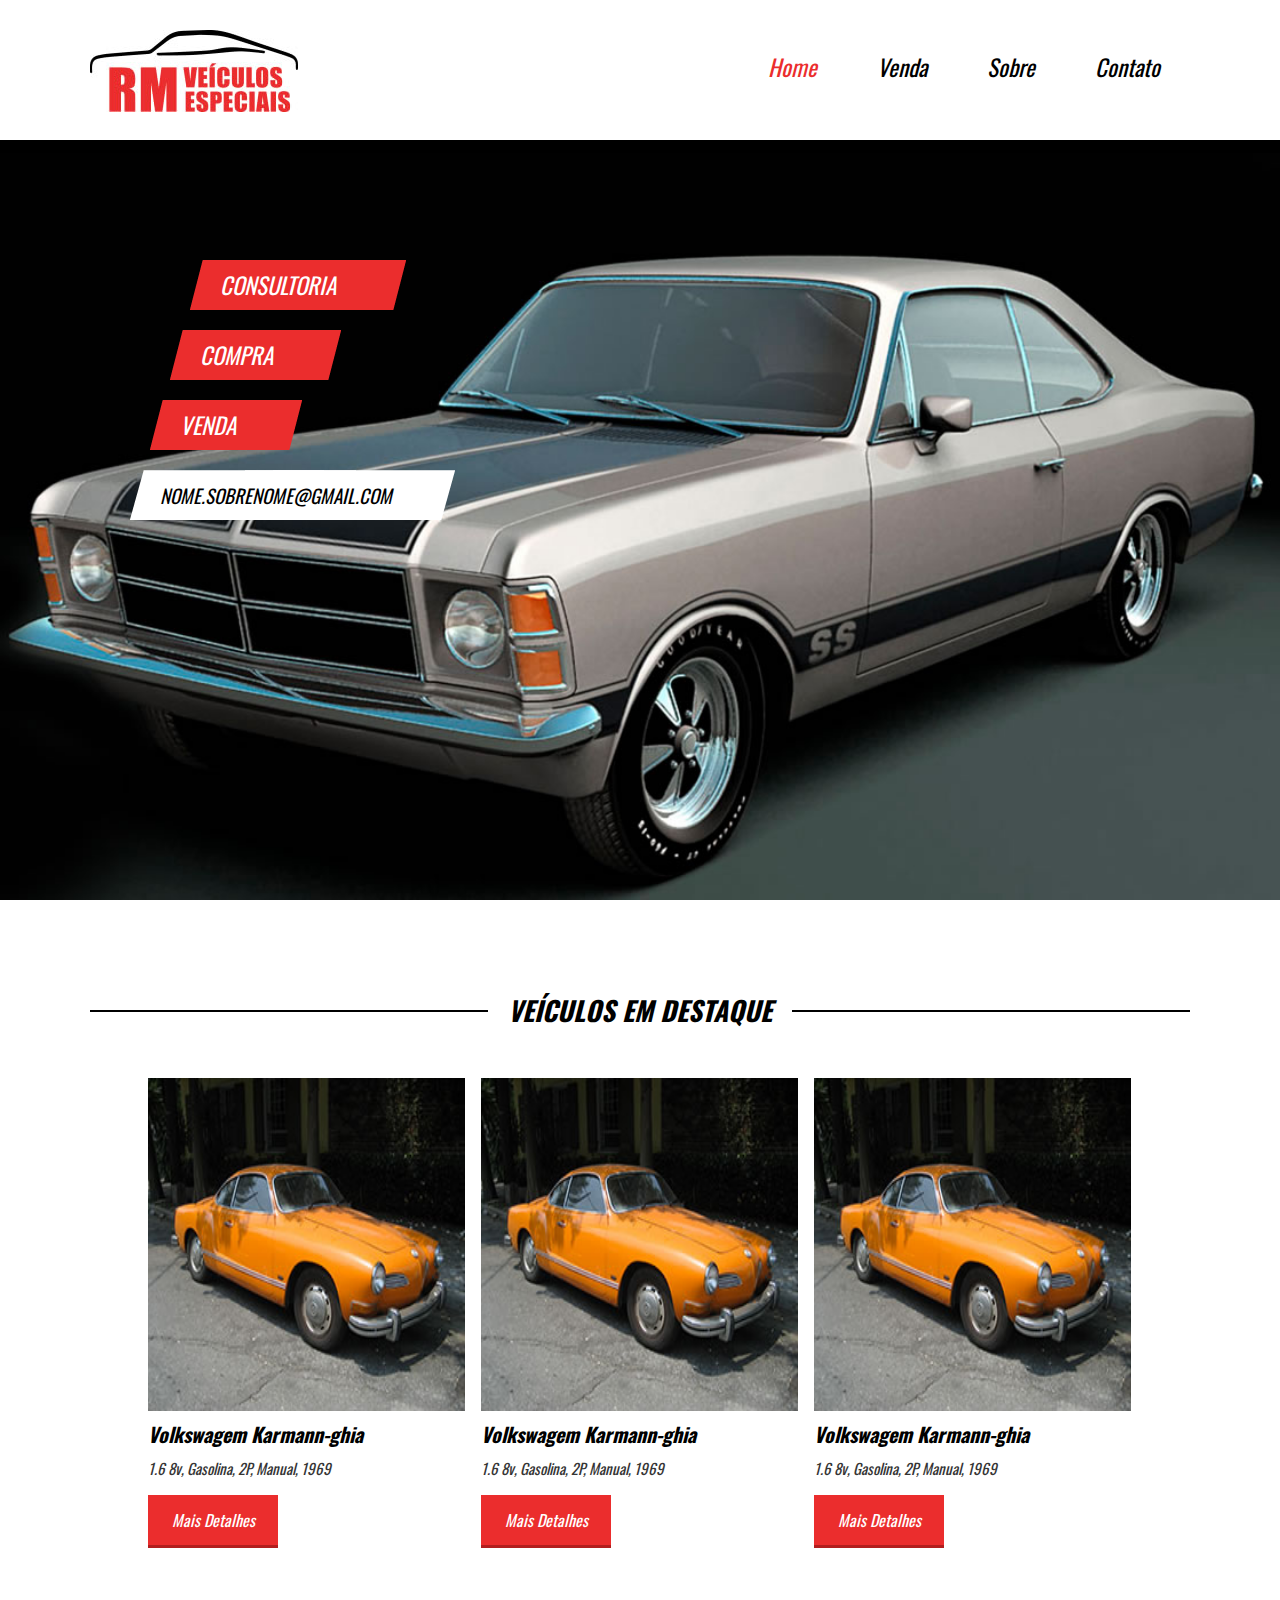
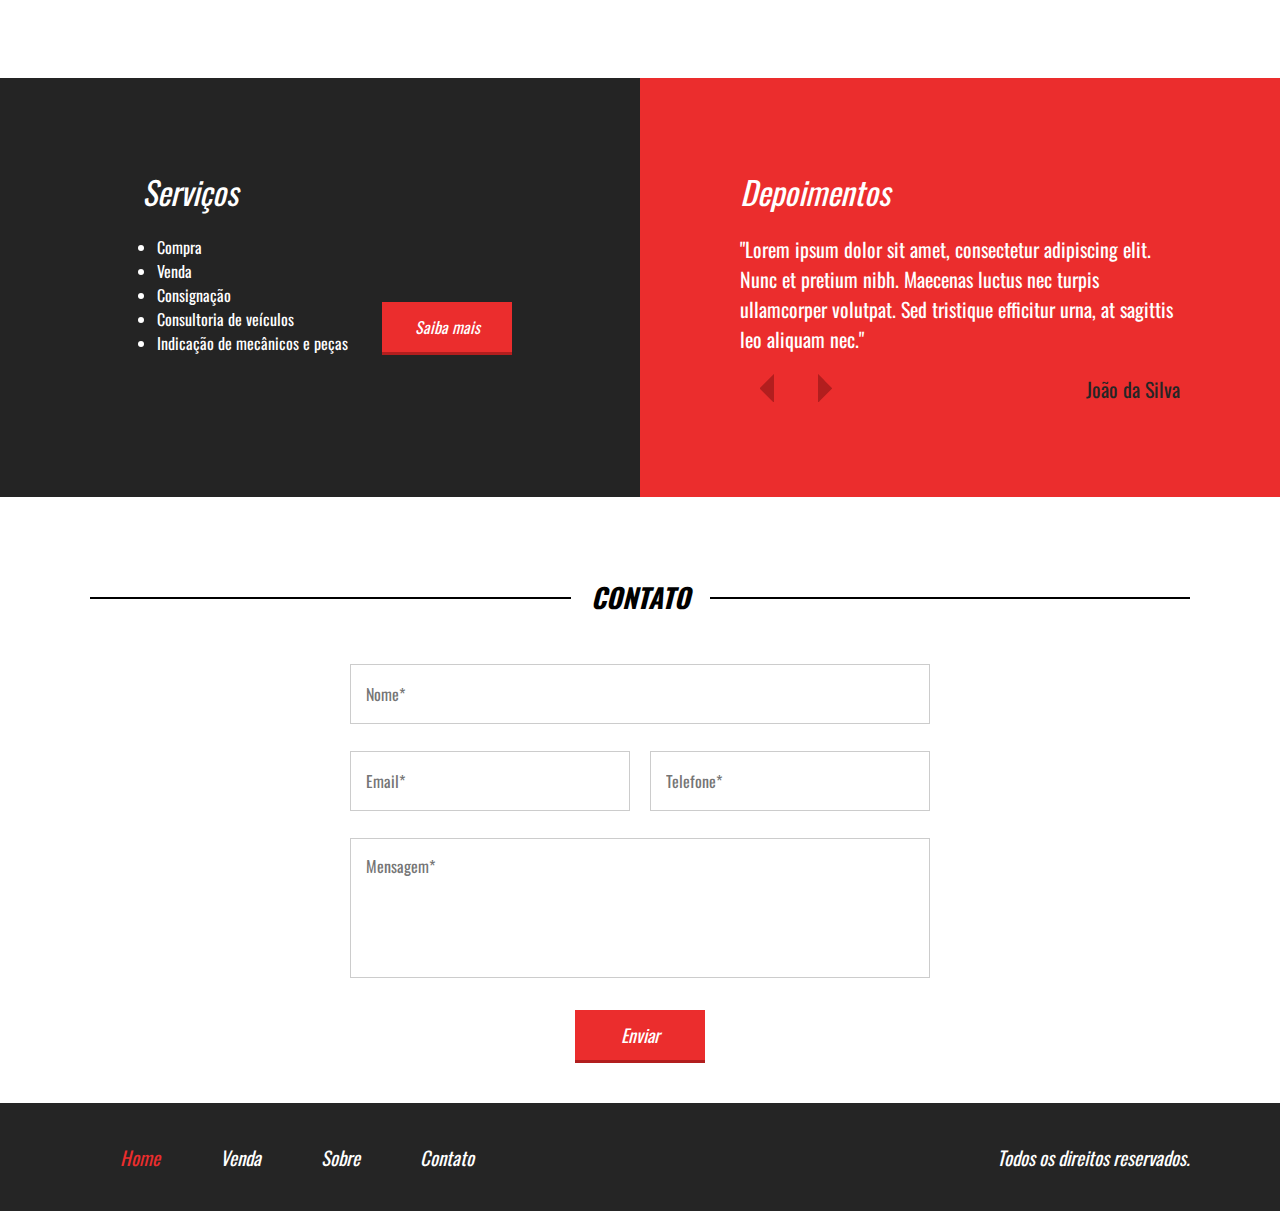
<file: index.html>
<!DOCTYPE html>
<html>
<head>
	<title>Projeto 05</title>
	<link href="https://fonts.googleapis.com/css2?family=Oswald&display=swap" rel="stylesheet">
	<link rel="shortcut icon" type="image-x/png" href="icone.ico">
	<link rel="stylesheet" type="text/css" href="css/style.css">
	<meta name="viewport" content="width=device-width,initial-scale=1.0,maximum-scale=1.0">
	<meta charset="utf-8">
</head>

<body>

<header>
	<div class="container">
		<div class="logo">
			<a href=""><img src="imagens/logo.jpg"></a>
		</div><!--logo-->
		<nav class="desktop">
			<ul>
				<li><a href="" style="color: #eb2d2d;">Home</a></li>
				<li><a href="venda.html">Venda</a></li>
				<li><a href="sobre.html">Sobre</a></li>
				<li><a href="">Contato</a></li>
			</ul>
		</nav><!--desktop-->
		<nav class="mobile">
			<ul>
				<li><a href="" style="color: #eb2d2d;">Home</a></li>
				<li><a href="venda.html">Venda</a></li>
				<li><a href="sobre.html">Sobre</a></li>
				<li><a href="">Contato</a></li>
			</ul>
		</nav><!--mobile-->
		<div class="clear"></div><!--clear-->
	</div><!--container-->
</header>


<section class="banner">
	<div class="container">
		<div class="text-banner">
			<div class="text-banner-single">Consultoria</div><!--text-banner-single-->
			<div class="text-banner-single">Compra</div><!--text-banner-single-->
			<div class="text-banner-single">Venda</div><!--text-banner-single-->
			<div class="text-banner-single">nome.sobrenome@gmail.com</div><!--text-banner-single-->
		</div><!--text-banner-->
	</div><!--container-->
</section><!--banner-->


<section class="veiculos-destaque">
	<div class="line-titulo">
		<div class="ln1"></div><!--ln1-->
		<h2>Veículos em destaque</h2>
	</div><!--line-titulo-->
	<div class="container">
		<div class="vitrine-destaque">
			<div style="background-image: url(imagens/carro1.jpg);" class="carro-img"></div><!--carro-img-->
			<div class="info-carro">
				<h2>Volkswagem Karmann-ghia</h2>
				<p>1.6 8v, Gasolina, 2P, Manual, 1969</p>
				<a class="btn1" href="">Mais Detalhes</a>
			</div><!--info-carro-->
		</div><!--vitrine-destaque-->
		<div class="vitrine-destaque">
			<div style="background-image: url(imagens/carro1.jpg);" class="carro-img"></div><!--carro-img-->
			<div class="info-carro">
				<h2>Volkswagem Karmann-ghia</h2>
				<p>1.6 8v, Gasolina, 2P, Manual, 1969</p>
				<a class="btn1" href="">Mais Detalhes</a>
			</div><!--info-carro-->
		</div><!--vitrine-destaque-->
		<div class="vitrine-destaque">
			<div style="background-image: url(imagens/carro1.jpg);" class="carro-img"></div><!--carro-img-->
			<div class="info-carro">
				<h2>Volkswagem Karmann-ghia</h2>
				<p>1.6 8v, Gasolina, 2P, Manual, 1969</p>
				<a class="btn1" href="">Mais Detalhes</a>
			</div><!--info-carro-->
		</div><!--vitrine-destaque-->
		<div class="clear"></div><!--clear-->
	</div><!--container-->
</section><!--veiculos-destaque-->


<section class="servicos-descricao">
	<div class="half1">
		<div class="half1-wraper">
			<h2>Serviços</h2>
			<ul>
				<li>Compra</li>
				<li>Venda</li>
				<li>Consignação</li>
				<li>Consultoria de veículos</li>
				<li>Indicação de mecânicos e peças</li>
			</ul>
			<a class="btn1" href="">Saiba mais</a>
		</div><!--half1-wraper-->
	</div><!--half1-->
	<div class="half2">
		<h2>Depoimentos</h2>
		<div class="depoimento-single">
			<p>"Lorem ipsum dolor sit amet, consectetur adipiscing elit. Nunc et pretium nibh. Maecenas luctus nec turpis ullamcorper volutpat. Sed tristique efficitur urna, at sagittis leo aliquam nec."</p>
			<div class="navigation">
				<div class="arrows">
					<img src="imagens/arrow-left.png">
					<img src="imagens/arrow-right.png">
				</div><!--arrows-->
				<div class="nome-depoimento">João da Silva</div>
			</div><!--navigation-->
		</div><!--depoimento-single-->
	</div><!--half2-->
</section><!--servicos-descricao-->


<section class="contato">
	<div class="line-titulo">
		<div class="ln1"></div><!--ln1-->
		<h2>Contato</h2>
	</div><!--line-titulo-->
	<form>
		<div class="input-wraper w100">
			<input placeholder="Nome*" type="text" name="nome" required>
		</div><!--input-wraper w100-->
		<div class="input-wraper w50">
			<input placeholder="Email*" type="text" name="email" required>
		</div><!--input-wraper w50-->
		<div class="input-wraper w50">
			<input placeholder="Telefone*" type="text" name="nome" required>
		</div><!--input-wraper w50-->
		<div class="input-wraper w100">
			<textarea placeholder="Mensagem*" required></textarea>
		</div><!--input-wraper w100-->
		<div class="input-wraper w100">
			<input class="btn1" type="submit" value="Enviar" name="enviar">
		</div><!--input-wraper w100-->
		<div class="clear"></div><!--clear-->
	</form>
</section><!--contato-->


<footer>
	<div class="container">
		<nav>
			<ul>
				<li><a href="" style="color: #eb2d2d;">Home</a></li>
				<li><a href="venda.html">Venda</a></li>
				<li><a href="sobre.html">Sobre</a></li>
				<li><a href="">Contato</a></li>
			</ul>
		</nav>
		<p>Todos os direitos reservados.</p>
		<div class="clear"></div><!--clear-->
	</div><!--container-->
</footer>

</body>
</html>
</file>
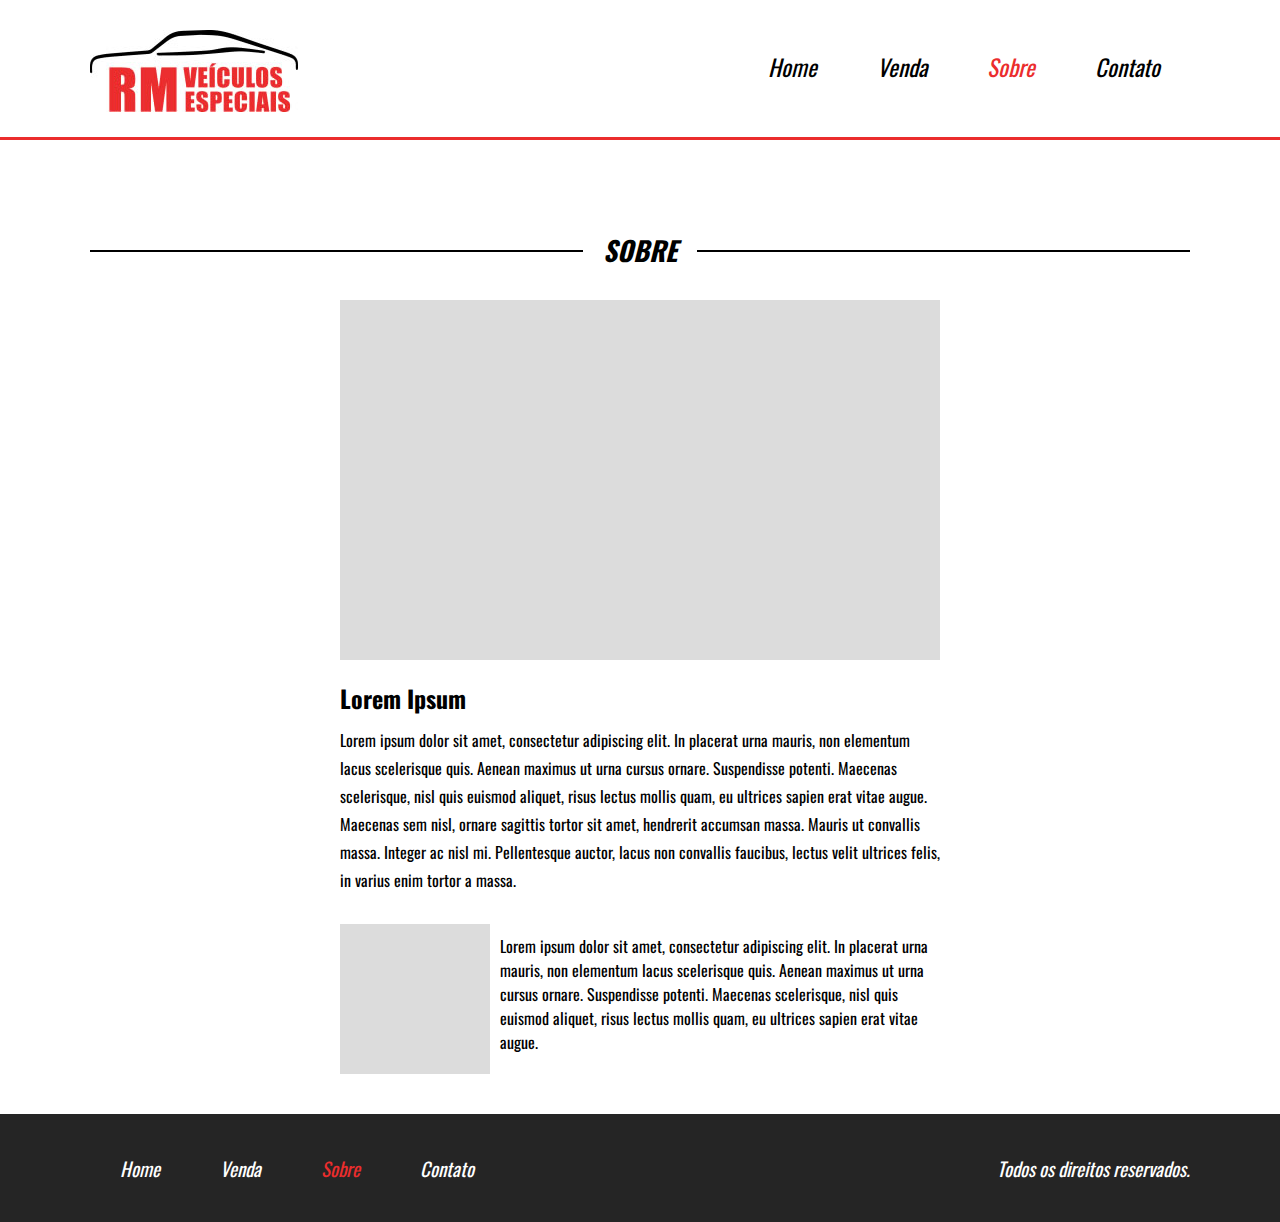
<file: sobre.html>
<!DOCTYPE html>
<html>
<head>
	<title>Projeto 05</title>
	<link href="https://fonts.googleapis.com/css2?family=Oswald&display=swap" rel="stylesheet">
	<link rel="shortcut icon" type="image-x/png" href="icone.ico">
	<link rel="stylesheet" type="text/css" href="css/style.css">
	<meta name="viewport" content="width=device-width,initial-scale=1.0,maximum-scale=1.0">
	<meta charset="utf-8">
</head>

<body>

<header style="border-bottom: 3px solid #eb2d2d;">
	<div class="container">
		<div class="logo">
			<a href="index.html"><img src="imagens/logo.jpg"></a>
		</div><!--logo-->
		<nav class="desktop">
			<ul>
				<li><a href="index.html">Home</a></li>
				<li><a href="venda.html">Venda</a></li>
				<li><a href="" style="color: #eb2d2d;">Sobre</a></li>
				<li><a href="">Contato</a></li>
			</ul>
		</nav><!--desktop-->
		<nav class="mobile">
			<ul>
				<li><a href="index.html">Home</a></li>
				<li><a href="venda.html">Venda</a></li>
				<li><a href="" style="color: #eb2d2d;">Sobre</a></li>
				<li><a href="">Contato</a></li>
			</ul>
		</nav><!--mobile-->
		<div class="clear"></div><!--clear-->
	</div><!--container-->
</header>


<section class="sobre">
	<div class="line-titulo">
		<div class="ln1"></div>
		<h2>Sobre</h2>
	</div><!--line-titulo-->
	<div class="container">
		<div class="img-destaque-sobre"></div><!--img-destaque-sobre-->
		<div class="descricao-autor">
			<h2>Lorem Ipsum</h2>
			<p>Lorem ipsum dolor sit amet, consectetur adipiscing elit. In placerat urna mauris, non elementum lacus scelerisque quis. Aenean maximus ut urna cursus ornare. Suspendisse potenti. Maecenas scelerisque, nisl quis euismod aliquet, risus lectus mollis quam, eu ultrices sapien erat vitae augue. Maecenas sem nisl, ornare sagittis tortor sit amet, hendrerit accumsan massa. Mauris ut convallis massa. Integer ac nisl mi. Pellentesque auctor, lacus non convallis faucibus, lectus velit ultrices felis, in varius enim tortor a massa.</p>
		</div><!--descricao-autor-->
		<div class="descricao-autor2">
			<div class="img-small"></div><!--img-small-->
			<p>Lorem ipsum dolor sit amet, consectetur adipiscing elit. In placerat urna mauris, non elementum lacus scelerisque quis. Aenean maximus ut urna cursus ornare. Suspendisse potenti. Maecenas scelerisque, nisl quis euismod aliquet, risus lectus mollis quam, eu ultrices sapien erat vitae augue.</p>
		</div><!--descricao-autor2-->
		<div class="clear"></div>
	</div><!--container-->
</section><!--sobre-->


<footer>
	<div class="container">
		<nav>
			<ul>
				<li><a href="index.html">Home</a></li>
				<li><a href="venda.html">Venda</a></li>
				<li><a href="" style="color: #eb2d2d;">Sobre</a></li>
				<li><a href="">Contato</a></li>
			</ul>
		</nav>
		<p>Todos os direitos reservados.</p>
		<div class="clear"></div><!--clear-->
	</div><!--container-->
</footer>

</body>
</html>
</file>
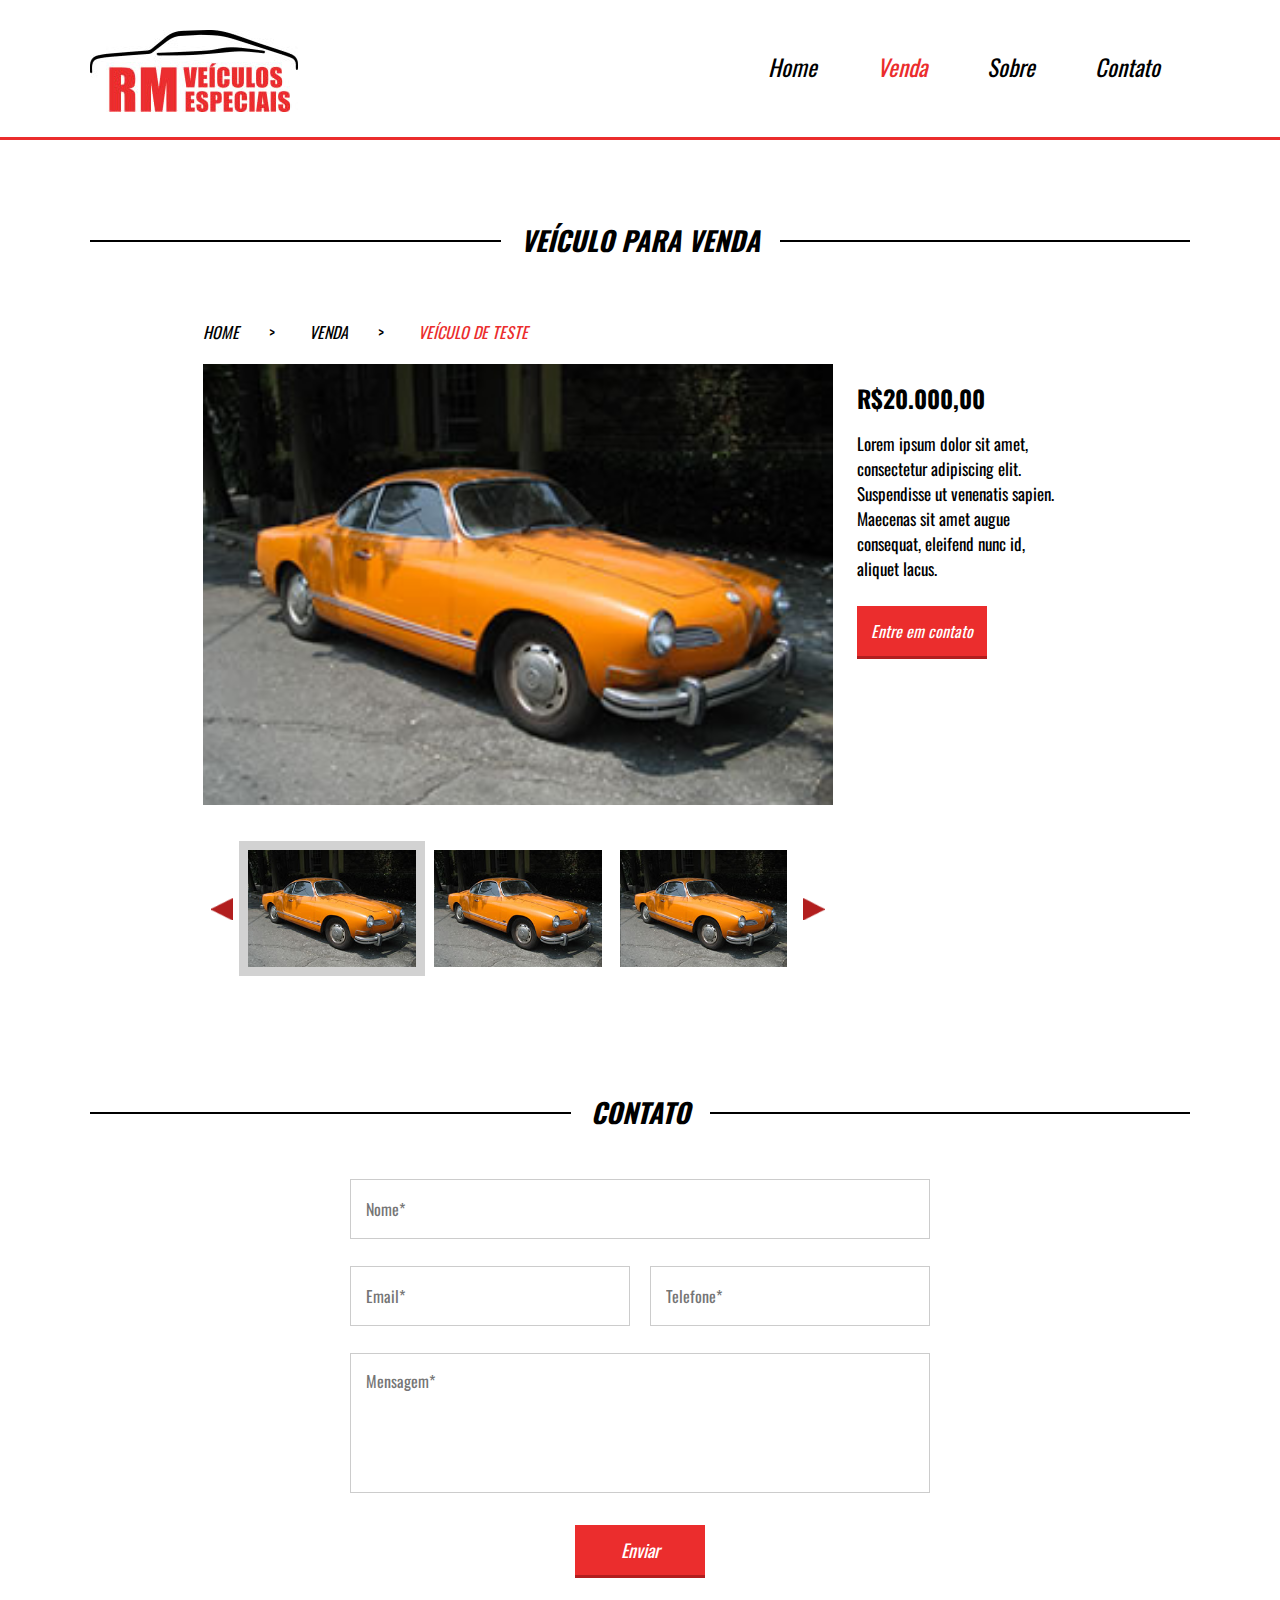
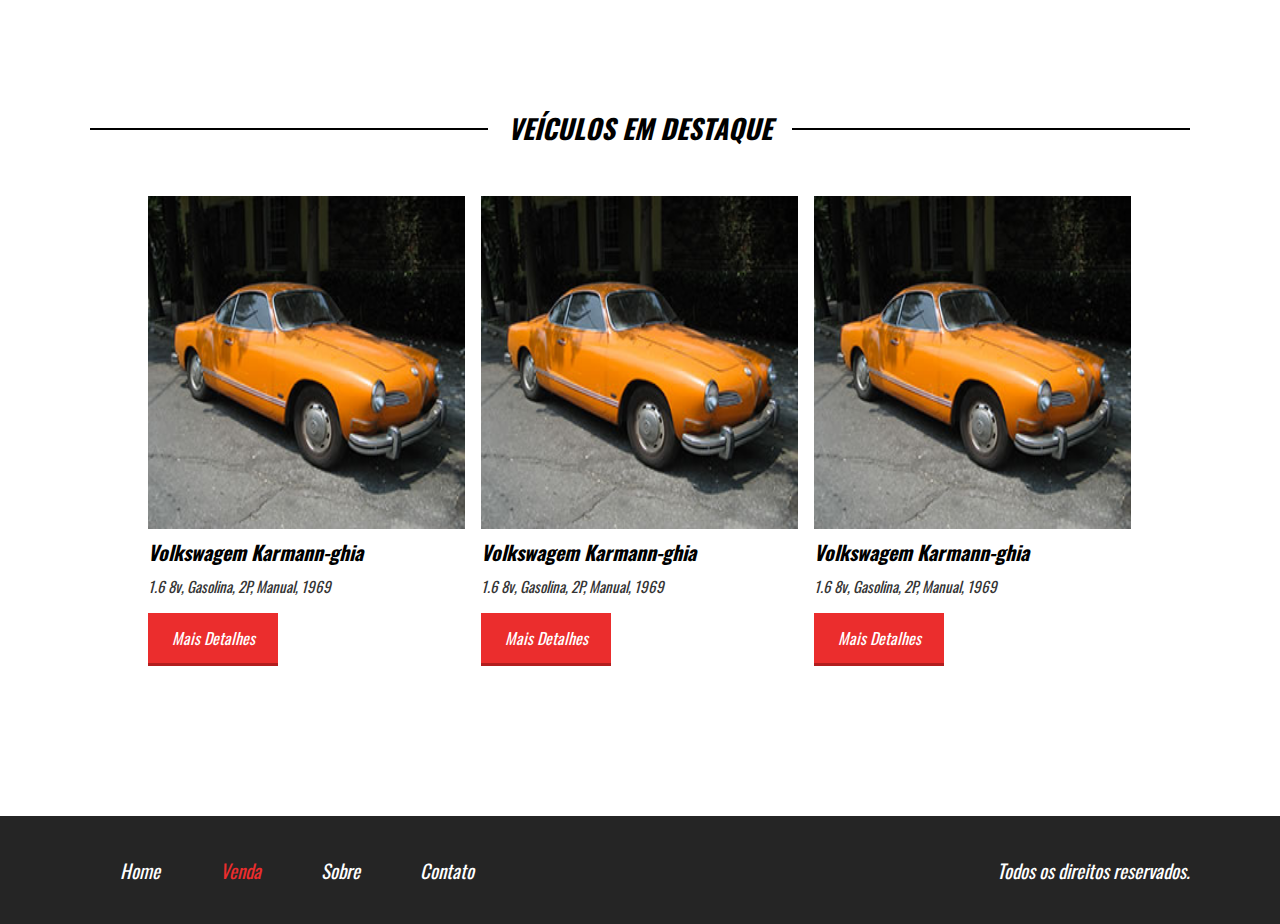
<file: veiculo-teste.html>
<!DOCTYPE html>
<html>
<head>
	<title>Projeto 05</title>
	<link href="https://fonts.googleapis.com/css2?family=Oswald&display=swap" rel="stylesheet">
	<link rel="shortcut icon" type="image-x/png" href="icone.ico">
	<link rel="stylesheet" type="text/css" href="css/style.css">
	<meta name="viewport" content="width=device-width,initial-scale=1.0,maximum-scale=1.0">
	<meta charset="utf-8">
</head>

<body>

<header style="border-bottom: 3px solid #eb2d2d;">
	<div class="container">
		<div class="logo">
			<a href="index.html"><img src="imagens/logo.jpg"></a>
		</div><!--logo-->
		<nav class="desktop">
			<ul>
				<li><a href="index.html">Home</a></li>
				<li><a href="venda.html" style="color: #eb2d2d;">Venda</a></li>
				<li><a href="sobre.html">Sobre</a></li>
				<li><a href="">Contato</a></li>
			</ul>
		</nav><!--desktop-->
		<nav class="mobile">
			<ul>
				<li><a href="index.html">Home</a></li>
				<li><a href="venda.html" style="color: #eb2d2d;">Venda</a></li>
				<li><a href="sobre.html">Sobre</a></li>
				<li><a href="">Contato</a></li>
			</ul>
		</nav><!--mobile-->
		<div class="clear"></div><!--clear-->
	</div><!--container-->
</header>



<section class="venda-single">
	<div class="line-titulo">
		<div class="ln1"></div>
		<h2>Veículo para Venda</h2>
	</div>
	<div class="container">
		<div class="info-veiculo">
			<div class="info-bread"><a href="index.html">HOME</a><span>></span>
			<a href="venda.html">VENDA</a><span>></span>
			<a href="">VEÍCULO DE TESTE</a></div><!--info-bread-->
			<div class="foto-destaque" style="background-image: url(imagens/carro1.jpg);"></div><!--foto-destaque-->
			<div class="nav-galeria-parent">
				<div class="arrow-left-nav"></div>
				<div class="arrow-right-nav"></div>
				<div class="nav-galeria">
					<div class="nav-galeria-wraper">
						<div class="mini-img-wraper" style="background-color: rgb(210,210,210);"><div class="mini-img" style="background-image: url(imagens/carro1.jpg);"></div></div><!--mini-img-wraper-->
						<div class="mini-img-wraper"><div class="mini-img" style="background-image: url(imagens/carro1.jpg);"></div></div><!--mini-img-wraper-->
						<div class="mini-img-wraper"><div class="mini-img" style="background-image: url(imagens/carro1.jpg);"></div></div><!--mini-img-wraper-->
						<div class="mini-img-wraper"><div class="mini-img" style="background-image: url(imagens/carro1.jpg);"></div></div><!--mini-img-wraper-->
						<div class="mini-img-wraper"><div class="mini-img" style="background-image: url(imagens/carro1.jpg);"></div></div><!--mini-img-wraper-->
						<div class="mini-img-wraper"><div class="mini-img" style="background-image: url(imagens/carro1.jpg);"></div></div><!--mini-img-wraper-->
					</div><!--nav-galeria-wraper-->
				</div><!--nav-galeria-->
			</div><!--nav-galeria-parent-->
		</div><!--info-veiculo-->
		<div class="descricao-veiculo">
			<h2>R$20.000,00</h2>
			<p>Lorem ipsum dolor sit amet, consectetur adipiscing elit. Suspendisse ut venenatis sapien. Maecenas sit amet augue consequat, eleifend nunc id, aliquet lacus.</p>
			<a class="btn1" href="">Entre em contato</a>
		</div><!--descricao-veiculo-->
		<div class="clear"></div><!--clear-->
	</div><!--container-->


</section><!--venda-single-->



<section class="contato">
	<div class="line-titulo">
		<div class="ln1"></div><!--ln1-->
		<h2>Contato</h2>
	</div><!--line-titulo-->
	<form>
		<div class="input-wraper w100">
			<input placeholder="Nome*" type="text" name="nome" required>
		</div><!--input-wraper w100-->
		<div class="input-wraper w50">
			<input placeholder="Email*" type="text" name="email" required>
		</div><!--input-wraper w50-->
		<div class="input-wraper w50">
			<input placeholder="Telefone*" type="text" name="nome" required>
		</div><!--input-wraper w50-->
		<div class="input-wraper w100">
			<textarea placeholder="Mensagem*" required></textarea>
		</div><!--input-wraper w100-->
		<div class="input-wraper w100">
			<input class="btn1" type="submit" value="Enviar" name="enviar">
		</div><!--input-wraper w100-->
		<div class="clear"></div><!--clear-->
	</form>
</section><!--contato-->



<section class="veiculos-destaque">
	<div class="line-titulo">
		<div class="ln1"></div><!--ln1-->
		<h2>Veículos em destaque</h2>
	</div><!--line-titulo-->
	<div class="container">
		<div class="vitrine-destaque">
			<div style="background-image: url(imagens/carro1.jpg);" class="carro-img"></div><!--carro-img-->
			<div class="info-carro">
				<h2>Volkswagem Karmann-ghia</h2>
				<p>1.6 8v, Gasolina, 2P, Manual, 1969</p>
				<a class="btn1" href="">Mais Detalhes</a>
			</div><!--info-carro-->
		</div><!--vitrine-destaque-->
		<div class="vitrine-destaque">
			<div style="background-image: url(imagens/carro1.jpg);" class="carro-img"></div><!--carro-img-->
			<div class="info-carro">
				<h2>Volkswagem Karmann-ghia</h2>
				<p>1.6 8v, Gasolina, 2P, Manual, 1969</p>
				<a class="btn1" href="">Mais Detalhes</a>
			</div><!--info-carro-->
		</div><!--vitrine-destaque-->
		<div class="vitrine-destaque">
			<div style="background-image: url(imagens/carro1.jpg);" class="carro-img"></div><!--carro-img-->
			<div class="info-carro">
				<h2>Volkswagem Karmann-ghia</h2>
				<p>1.6 8v, Gasolina, 2P, Manual, 1969</p>
				<a class="btn1" href="">Mais Detalhes</a>
			</div><!--info-carro-->
		</div><!--vitrine-destaque-->
		<div class="clear"></div><!--clear-->
	</div><!--container-->
</section><!--veiculos-destaque-->



<footer>
	<div class="container">
		<nav>
			<ul>
				<li><a href="index.html">Home</a></li>
				<li><a href="venda.html" style="color: #eb2d2d;">Venda</a></li>
				<li><a href="sobre.html">Sobre</a></li>
				<li><a href="">Contato</a></li>
			</ul>
		</nav>
		<p>Todos os direitos reservados.</p>
		<div class="clear"></div><!--clear-->
	</div><!--container-->
</footer>

</body>
</html>
</file>
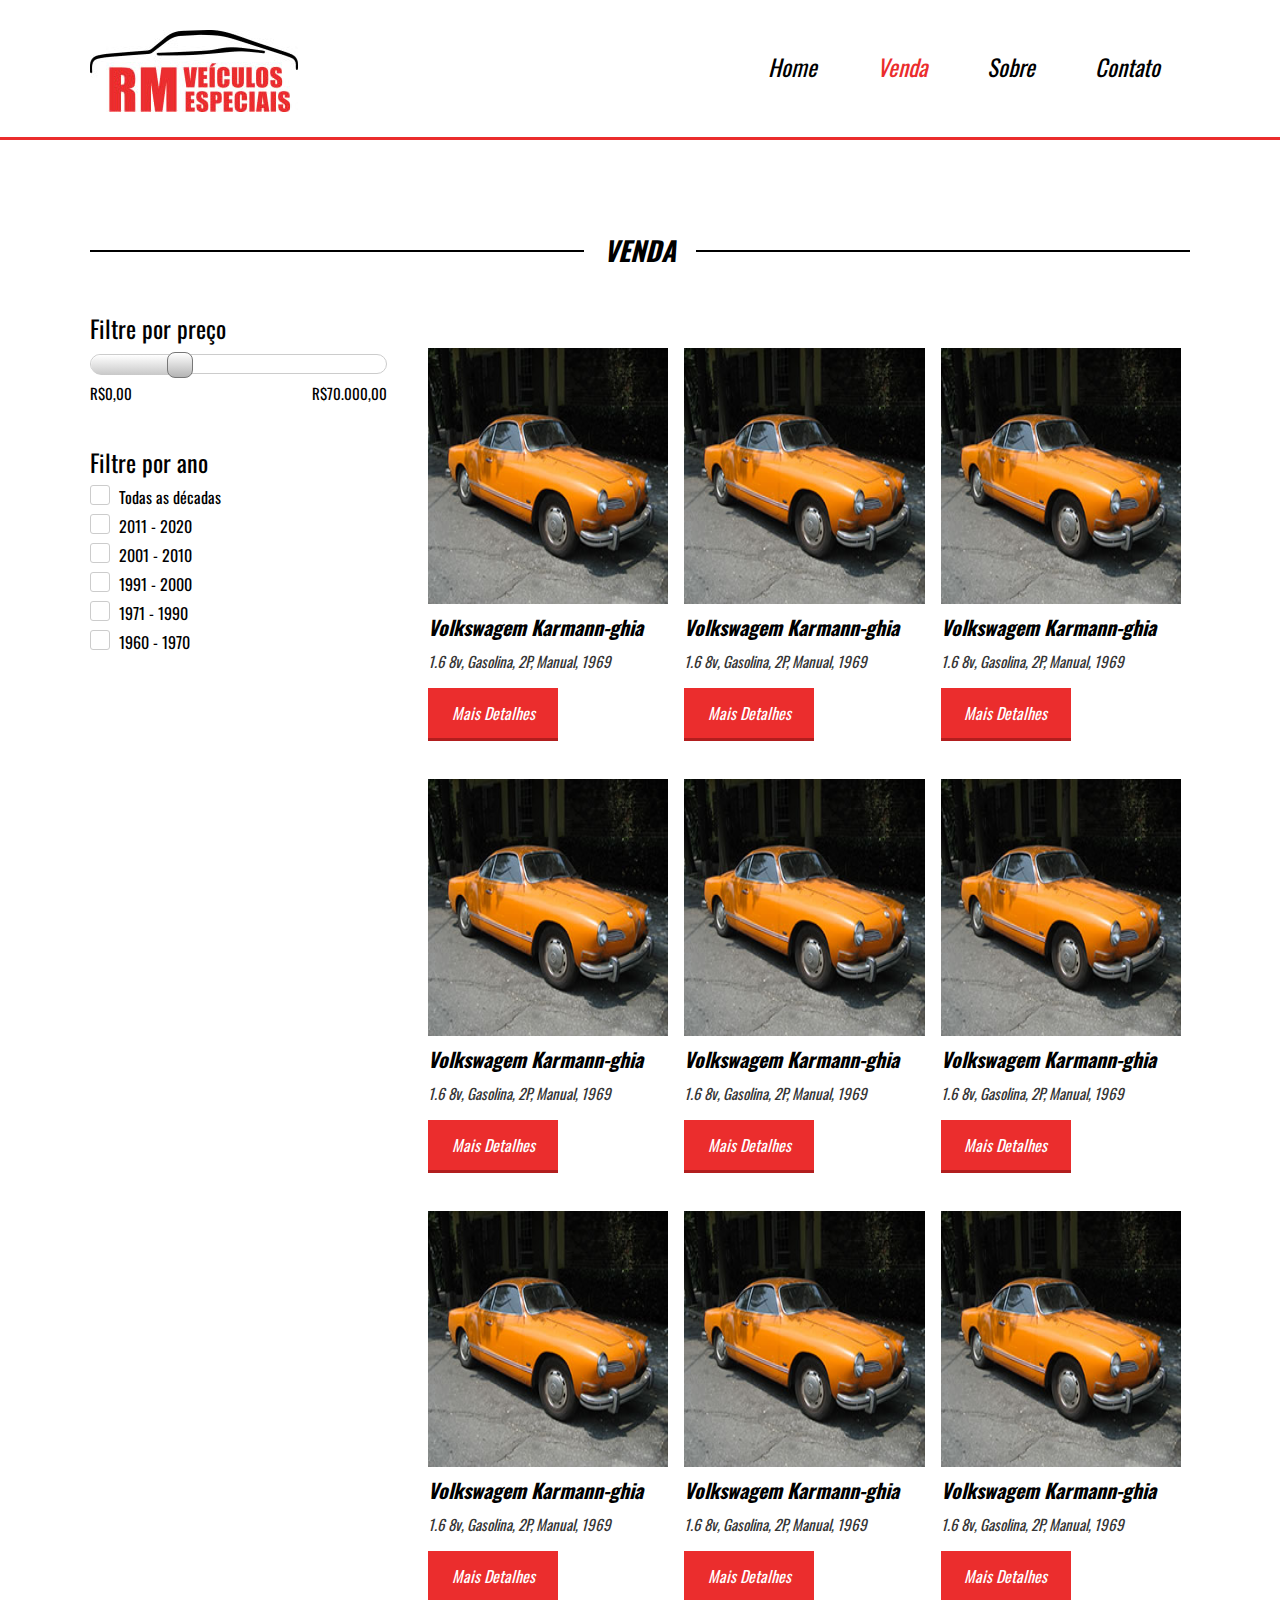
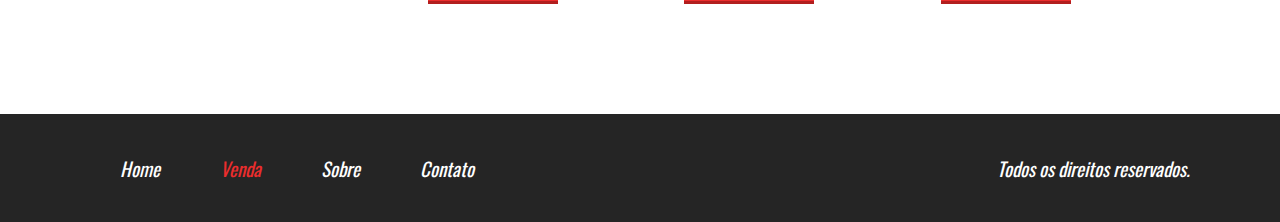
<file: venda.html>
<!DOCTYPE html>
<html>
<head>
	<title>Projeto 05</title>
	<link href="https://fonts.googleapis.com/css2?family=Oswald&display=swap" rel="stylesheet">
	<link rel="shortcut icon" type="image-x/png" href="icone.ico">
	<link rel="stylesheet" type="text/css" href="css/style.css">
	<meta name="viewport" content="width=device-width,initial-scale=1.0,maximum-scale=1.0">
	<meta charset="utf-8">
</head>

<body>

<header style="border-bottom: 3px solid #eb2d2d;">
	<div class="container">
		<div class="logo">
			<a href="index.html"><img src="imagens/logo.jpg"></a>
		</div><!--logo-->
		<nav class="desktop">
			<ul>
				<li><a href="index.html">Home</a></li>
				<li><a href="" style="color: #eb2d2d;">Venda</a></li>
				<li><a href="sobre.html">Sobre</a></li>
				<li><a href="">Contato</a></li>
			</ul>
		</nav><!--desktop-->
		<nav class="mobile">
			<ul>
				<li><a href="index.html">Home</a></li>
				<li><a href="" style="color: #eb2d2d;">Venda</a></li>
				<li><a href="sobre.html">Sobre</a></li>
				<li><a href="">Contato</a></li>
			</ul>
		</nav><!--mobile-->
		<div class="clear"></div><!--clear-->
	</div><!--container-->
</header>

<section class="venda">
	<div class="line-titulo">
		<div class="ln1"></div><!--ln1-->
		<h2>Venda</h2>
	</div><!--line-titulo-->
	<div class="content-venda">
		<div class="container">
			<div class="sidebar">
				<div class="search1">
					<h2>Filtre por preço</h2>
					<div class="barra-preco">
						<div class="barra-preco-fill"></div><!--barra-preco-fill-->
						<div class="pointer-barra"></div><!--pointer-barra-->
					</div><!--barra-preco-->
					<div class="valor-pesquisa">
						<p>R$0,00</p>
						<p>R$70.000,00</p>
					</div><!--valor-pesquisa-->
					<div class="clear"></div><!--clear-->
				</div><!--search1-->	
				<div class="search2">
					<h2>Filtre por ano</h2>
					<form>
						<div class="form-venda-wraper">
							<input type="checkbox" id="item1" name="">
							<label for="item1">
								<div class="circle"></div><!--circle-->
							</label><!--item1-->
							<span>Todas as décadas</span>
						</div><!--form-venda-wraper-->
						<div class="form-venda-wraper">
							<input type="checkbox" id="item2" name="">
							<label for="item2">
								<div class="circle"></div><!--circle-->
							</label>
							<span>2011 - 2020</span>
						</div><!--form-venda-wraper-->
						<div class="form-venda-wraper">
							<input type="checkbox" id="item3" name="">
							<label for="item3">
								<div class="circle"></div><!--circle-->
							</label>
							<span>2001 - 2010</span>
						</div><!--form-venda-wraper-->
						<div class="form-venda-wraper">
							<input type="checkbox" id="item4" name="">
							<label for="item4">
								<div class="circle"></div><!--circle-->
							</label>
							<span>1991 - 2000</span>
						</div><!--form-venda-wraper-->
						<div class="form-venda-wraper">
							<input type="checkbox" id="item5" name="">
							<label for="item5">
								<div class="circle"></div><!--circle-->
							</label>
							<span>1971 - 1990</span>
						</div><!--form-venda-wraper-->
						<div class="form-venda-wraper">
							<input type="checkbox" id="item6" name="">
							<label for="item6">
								<div class="circle"></div><!--circle-->
							</label>
							<span>1960 - 1970</span>
						</div><!--form-venda-wraper-->
					</form>
				</div><!--search2-->
			</div><!--sidebar-->

			<div class="vitrine-venda">
				<div class="vitrine-destaque">
					<div style="background-image: url(imagens/carro1.jpg);" class="carro-img"></div><!--carro-img-->
					<div class="info-carro">
						<h2>Volkswagem Karmann-ghia</h2>
						<p>1.6 8v, Gasolina, 2P, Manual, 1969</p>
						<a class="btn1" href="">Mais Detalhes</a>
					</div><!--info-carro-->
				</div><!--vitrine-destaque-->
				<div class="vitrine-destaque">
					<div style="background-image: url(imagens/carro1.jpg);" class="carro-img"></div><!--carro-img-->
					<div class="info-carro">
						<h2>Volkswagem Karmann-ghia</h2>
						<p>1.6 8v, Gasolina, 2P, Manual, 1969</p>
						<a class="btn1" href="">Mais Detalhes</a>
					</div><!--info-carro-->
				</div><!--vitrine-destaque-->
				<div class="vitrine-destaque">
					<div style="background-image: url(imagens/carro1.jpg);" class="carro-img"></div><!--carro-img-->
					<div class="info-carro">
						<h2>Volkswagem Karmann-ghia</h2>
						<p>1.6 8v, Gasolina, 2P, Manual, 1969</p>
						<a class="btn1" href="">Mais Detalhes</a>
					</div><!--info-carro-->
				</div><!--vitrine-destaque-->
				<div class="vitrine-destaque">
					<div style="background-image: url(imagens/carro1.jpg);" class="carro-img"></div><!--carro-img-->
					<div class="info-carro">
						<h2>Volkswagem Karmann-ghia</h2>
						<p>1.6 8v, Gasolina, 2P, Manual, 1969</p>
						<a class="btn1" href="">Mais Detalhes</a>
					</div><!--info-carro-->
				</div><!--vitrine-destaque-->
				<div class="vitrine-destaque">
					<div style="background-image: url(imagens/carro1.jpg);" class="carro-img"></div><!--carro-img-->
					<div class="info-carro">
						<h2>Volkswagem Karmann-ghia</h2>
						<p>1.6 8v, Gasolina, 2P, Manual, 1969</p>
						<a class="btn1" href="">Mais Detalhes</a>
					</div><!--info-carro-->
				</div><!--vitrine-destaque-->
				<div class="vitrine-destaque">
					<div style="background-image: url(imagens/carro1.jpg);" class="carro-img"></div><!--carro-img-->
					<div class="info-carro">
						<h2>Volkswagem Karmann-ghia</h2>
						<p>1.6 8v, Gasolina, 2P, Manual, 1969</p>
						<a class="btn1" href="">Mais Detalhes</a>
					</div><!--info-carro-->
				</div><!--vitrine-destaque-->
				<div class="vitrine-destaque">
					<div style="background-image: url(imagens/carro1.jpg);" class="carro-img"></div><!--carro-img-->
					<div class="info-carro">
						<h2>Volkswagem Karmann-ghia</h2>
						<p>1.6 8v, Gasolina, 2P, Manual, 1969</p>
						<a class="btn1" href="">Mais Detalhes</a>
					</div><!--info-carro-->
				</div><!--vitrine-destaque-->
				<div class="vitrine-destaque">
					<div style="background-image: url(imagens/carro1.jpg);" class="carro-img"></div><!--carro-img-->
					<div class="info-carro">
						<h2>Volkswagem Karmann-ghia</h2>
						<p>1.6 8v, Gasolina, 2P, Manual, 1969</p>
						<a class="btn1" href="">Mais Detalhes</a>
					</div><!--info-carro-->
				</div><!--vitrine-destaque-->
				<div class="vitrine-destaque">
					<div style="background-image: url(imagens/carro1.jpg);" class="carro-img"></div><!--carro-img-->
					<div class="info-carro">
						<h2>Volkswagem Karmann-ghia</h2>
						<p>1.6 8v, Gasolina, 2P, Manual, 1969</p>
						<a class="btn1" href="">Mais Detalhes</a>
					</div><!--info-carro-->
				</div><!--vitrine-destaque-->
			</div><!--vitrine-venda-->

			<div class="clear"></div><!--clear-->
		</div><!--container-->
	</div><!--content-venda-->
</section><!--venda-->

<footer>
	<div class="container">
		<nav>
			<ul>
				<li><a href="index.html">Home</a></li>
				<li><a href="" style="color: #eb2d2d;">Venda</a></li>
				<li><a href="sobre.html">Sobre</a></li>
				<li><a href="">Contato</a></li>
			</ul>
		</nav>
		<p>Todos os direitos reservados.</p>
		<div class="clear"></div><!--clear-->
	</div><!--container-->
</footer>

</body>
</html>
</file>
<file: css/style.css>
*{
	margin: 0;
	padding: 0;
	box-sizing: border-box;
	font-family: 'Oswald', sans-serif;
}

html,body{
	height: 100%;
}

.clear{
	clear: both;
}

.container{
	width: 100%;
	max-width: 1100px;
	margin: 0 auto;
}

header{
	padding: 30px 2%;
	height: 140px;
}

header div.logo{
	float: left;
}

header nav.desktop{
	float: right;
	position: relative;
	top: 20px;
}

header nav.mobile{
	display: none;
	margin-top: 25px;
	margin-right: 30px;
	float: right;
	width: 32px;
	height: 32px;
	background-image: url(../imagens/icon_menu.png);
	background-size: 100% 100%;
	cursor: pointer;
}

header nav.mobile ul{
	display: none;
	width: 100%;
	left: 0;
	top: 115px;
	border-bottom: 3px solid #eb2d2d;
	z-index: 999;
	position: absolute;
	text-align: center;
	background-color: white;
}

header nav.mobile ul li{
	font-size: 23px;
	padding: 20px 0;
	font-style: italic;
}

header nav.mobile ul li a{
	color: black;
	text-decoration: none;
}

header nav.desktop ul{
	list-style-type: none;
}

header nav.desktop ul li{
	float: left;
	font-size: 23px;
	padding: 0 30px;
	font-style: italic;
}

header nav.desktop ul li a{
	color: black;
	text-decoration: none;
}

section.banner{
	width: 100%;
	height: 100vw;
	min-height: 450px;
	max-height: calc(100vh - 140px);
	background-color: black;
	background-image: url(../imagens/bg.jpg);
	background-size: contain;
	background-position: right bottom;
	background-repeat: no-repeat;
}

.text-banner{
	padding: 100px;
}

.text-banner-single{
	margin-top: 20px;
	padding: 8px 30px;
	text-transform: uppercase;
	color: white;
	font-size: 23px;
	font-style: italic;
	background-size: 100% 100%;
}

.text-banner .text-banner-single:nth-of-type(1){
	width: 216px;
	height: 50px;
	background-image: url(../imagens/box-text1.png);
}

.text-banner .text-banner-single:nth-of-type(2){
	width: 171px;
	height: 50px;
	background-image: url(../imagens/box-text2.png);
	position: relative;
	left: -20px;
}

.text-banner .text-banner-single:nth-of-type(3){
	width: 152px;
	height: 50px;
	background-image: url(../imagens/box-text3.png);
	position: relative;
	left: -40px;
}

.text-banner .text-banner-single:nth-of-type(4){
	width: 325px;
	height: 50px;
	color: black;
	padding: 11px 30px;
	font-size: 19px;
	background-image: url(../imagens/box-white-text.png);
	position: relative;
	left: -60px;
}

section.veiculos-destaque{
	padding: 90px 2%;
}

.line-titulo{
	max-width: 1100px; 
	margin: 0 auto;
	position: relative;
	text-align: center;
}

.ln1{
	position: absolute;
	height: 2px;
	top: 20px;
	width: 100%;
	background: black;
}

.line-titulo h2{
	position: relative;
	background: white;
	display: inline-block;
	padding: 0 20px;
	text-align: center;
	font-size: 27px;
	font-style: italic;
	text-transform: uppercase;
}

section.veiculos-destaque .container{
	max-width: 1000px;
	padding: 40px 0;
}

.vitrine-destaque{
	float: left;
	width: 33.3%;
}

.vitrine-destaque .carro-img{
	width: 100%;
	padding-top: 100%;
	border: 8px solid white;
	background-size: 100% 100%;
}

.vitrine-destaque h2{
	padding-left: 8px;
	color: black;
	font-style: italic;
	font-size: 20px;
}

.vitrine-destaque p{
	padding-top: 8px;
	padding-left: 8px;
	color: #353535;
	font-size: 15px;
	font-style: italic;
}

.btn1{
	text-align: center;
	display: block;
	line-height: 50px;
	background-color: #eb2d2d;
	text-decoration: none;
	border-bottom: 3px solid #b21e1e;
	color: white;
	font-style: italic;
	width: 130px;
}

.vitrine-destaque a{
	margin-left: 8px;
	margin-top: 16px;
}

.servicos-descricao{
	display: flex;
}

.half1{
	width: 50%;
	text-align: right;
	padding: 90px 0;
	background: #242424;
	color: white;
}

.half1-wraper{
	padding-left: 20px;
	padding-right: 20%;
	text-align: left;
	display: inline-block;
}

.half1-wraper h2{
	font-weight: normal;
	font-style: italic;
	font-size: 32px;
}

.half1-wraper ul{
	display: inline-block;
	margin-top: 20px;
}

.half1-wraper li{
	margin-left: 15px;
}

.half1-wraper a{
	margin-left: 30px;
	display: inline-block;
	vertical-align: bottom;
}

.half2{
	width: 50%;
	padding: 90px 100px;
	background: #eb2d2d;
	color: white;
}

.half2 h2{
	font-weight: normal;
	font-style: italic;
	font-size: 32px;
}

.half2 .depoimento-single{
	margin-top: 19px;
}

.depoimento-single p{
	font-size: 20px;
}

.navigation{
	width: 100%;
	max-width: 700px;
	float: left;
	margin-top: 20px;
}

.arrows{
	float: left;
}

.navigation img{
	cursor: pointer;
	margin: 0 20px;
}

.nome-depoimento{
	float: right;
	color: #252525;
	font-size: 20px;
}

section.contato{
	padding: 80px 2% 0 2%;
}

section.contato form{
	max-width: 600px;
	margin: 30px auto;
}

section.contato .input-wraper{
	float: left;
	padding: 10px;
	margin-top: 7px;
}

section.contato input[type=text]{
	width: 100%;
	border: 1px solid #ccc;
	height: 60px;
	font-size: 16px;
	line-height: 40px;
	padding-left: 15px;
}

section.contato textarea{
	width: 100%;
	border: 1px solid #ccc;
	font-size: 16px;
	height: 140px;
	padding: 15px;
	resize: none;
}

section.contato input[type=submit]{
	border-right: 0;
	border-left: 0;
	border-top: 0;
	cursor: pointer;
	font-size: 18px;	
	display: inline-block;
}

section.contato form .input-wraper:nth-of-type(5){
	text-align: center;
}

.w100{
	width: 100%;
}

.w50{
	width: 50%;
}

footer{
	margin-top: 20px;
	padding: 40px 2%;
	background-color: #252525;
}

footer nav{
	float: left;
}

footer nav ul{
	list-style-type: none;
}

footer nav ul li{
	font-style: italic;
	padding: 0 30px;
	float: left;
	font-size: 19px;
}

footer nav ul li a{
	color: white;
	text-decoration: none;
}

footer p{
	float: right;
	color: white;
	font-size: 19px;
	font-style: italic;
}

/**************VENDA*****************/

section.venda{
	padding: 90px 2%;
	min-height: 90%;
}

.content-venda{
	margin-top: 40px;
}

.sidebar{
	float: left;
	width: 30%;
}

.search1{
	width: 90%;
}

.search1 h2{
	font-size: 24px;
	color: black;
	font-weight: normal;
}

.search1 .barra-preco{
	width: 100%;
	height: 20px;
	background: white;
	border: 1px solid #ccc;
	margin-top: 8px;
	border-radius: 20px;
	position: relative;
}

.barra-preco-fill{
	position: absolute;
	left: 0;
	top: 0;
	width: 30%;
	height: 20px;
	border-radius: 20px;
	background: linear-gradient(to bottom,rgb(255,255,255),rgb(200,200,200));
}

.pointer-barra{
	width: 26px;
	height: 26px;
	position: absolute;
	left: calc(30% - 13px);
	top: -3px;
	cursor: pointer;
	border-radius: 8px;
	background: linear-gradient(to bottom,rgb(255,255,255),rgb(180,180,180));
	border: 1px solid #777;
}

.valor-pesquisa{
	margin-top: 8px;
}

.valor-pesquisa p{
	color: black;
	font-size: 15px;
}

.valor-pesquisa p:nth-of-type(1){
	float: left;
}

.valor-pesquisa p:nth-of-type(2){
	float: right;
}

.search2{
	margin-top: 40px;
}

.search2 h2{
	font-size: 24px;
	color: black;
	font-weight: normal;
}

.form-venda-wraper{
	margin-top: 5px;
}

.form-venda-wraper input[type=checkbox]{
	display: none;
}

.form-venda-wraper label{
	width: 20px;
	height: 20px;
	display: inline-block;
	vertical-align: top;
	border: 1px solid #ccc;
	border-radius: 3px;
	vertical-align: top;
	cursor: pointer;
	position: relative;
}

.form-venda-wraper input[type=checkbox]:checked + label > .circle{
	display: block;
}

.circle{
	width: 8px;
	height: 8px;
	display: none;
	border-radius: 4px;
	background: black;
	position: absolute;
	left: 6px;
	top: 6px;
}

.form-venda-wraper span{
	padding: 0 5px;
	vertical-align: top;
}

.vitrine-venda{
	float: left;
	width: 70%;
}

.vitrine-venda .vitrine-destaque{
	margin-top: 30px;
}

/**************VEÍCULO INDIVIDUAL*****************/

section.venda-single{
	padding: 80px 2% 0 2%;
}

section.venda-single .container{
	padding: 40px 0 0 0;
	max-width: 1050px;
	text-align: center;
}

.info-veiculo{
	display: inline-block;
	width: 60%;
}

.foto-destaque{
	width: 100%;
	padding-top: 70%;
	background-position: center;
	background-size: cover;
	background-repeat: no-repeat;
}

.descricao-veiculo{
	vertical-align: top;
	display: inline-block;
	padding: 80px 20px;
	text-align: left;
}

.descricao-veiculo p{
	font-size: 17px;
	margin-top: 15px;
	max-width: 200px;
}

.descricao-veiculo a{
	margin-top: 25px;
}

.nav-galeria-parent{
	width: 100%;
	padding: 36px;
	position: relative;
}

.arrow-left-nav{
	position: absolute;
	left: 8px;
	top: 50%;
	cursor: pointer;
	transform: translateY(-50%);
	-ms-transform: translateY(-50%);
	background-image: url(../imagens/arrow-left.png);
	background-size: 100% 100%;
	width: 22px;
	height: 22px;
}

.arrow-right-nav{
	position: absolute;
	right: 8px;
	top: 50%;
	cursor: pointer;
	transform: translateY(-50%);
	-ms-transform: translateY(-50%);
	background-image: url(../imagens/arrow-right.png);
	background-size: 100% 100%;
	width: 22px;
	height: 22px;
}

.info-bread{
	padding: 20px 0;
	text-align: left;
}

.info-bread a{
	text-decoration: none;
	color: black;
	font-style: italic;
}

.info-bread a:last-child{
	color: #eb2d2d;
}

.info-bread span{
	padding: 0 30px;
}

.nav-galeria{
	width: 100%;
	overflow: hidden;
}

.nav-galeria-wraper{
	width: 200%;
}

.mini-img-wraper{
	float: left;
	padding: 9px;
	width: calc(33.3% * (100 / 200));
}

.mini-img{
	width: 100%;
	cursor: pointer;
	padding-top: 70%; 
	height: 100%;
	background-position: center;
	background-size: cover;
}

/**********************SOBRE**********************/

section.sobre{
	min-height: 90%;
	padding: 90px 2% 20px 2%;
}

section.sobre .container{
	margin-top: 30px;
	max-width: 600px;
}

section.sobre .img-destaque-sobre{
	width: 100%;
	padding-top: 60%;
	background-color: rgb(220,220,220); 
}

section.sobre .descricao-autor{
	margin-top: 20px;
}

.descricao-autor h2{
	font-size: 24px;
}

.descricao-autor p{
	line-height: 28px;
	font-size: 16px;
	margin-top: 10px;
}

.descricao-autor2{
	margin-top: 30px;
}

.img-small{
	width: 25%;
	padding-top: 25%;
	float: left;
	background-color: rgb(220,220,220);
}

.descricao-autor2 p{
	float: left;
	width: 75%;
	padding: 10px;
}

/*************************************************/

@media screen and (max-width: 930px){
	.half1-wraper a{
		display: block;
		margin-top: 20px;
		margin-left: 0;
	}
}

@media screen and (max-width: 768px){
	.w50{
		width: 100%;
	}

	section.banner{
		background-size: cover;
		background-position: 50px center;
		min-height: 450px;
		max-height: calc(100vh - 140px);
	}

	header nav.desktop{
		display: none;
	}

	header nav.mobile{
		display: block;
	}

	section.servicos-descricao{
		flex-direction: column;
	}

	.half1{
		text-align: center;
	}

	.half1-wraper{
		text-align: left;
		padding-left: 0;
	}

	.half1,.half2{
		width: 100%;
		padding: 80px 2%;
	}

	.half2{
		padding: 80px 80px; 
	}

	footer{
		text-align: center;
	}

	footer nav{
		display: none;
	}

	footer p{
		float: none;
	}

	.sidebar{
		width: 100%;
		text-align: center;
	}

	.search1{
		display: inline-block;
	}

	.search2{
		display: inline-block;
		text-align: left;
	}

	.vitrine-venda{
		width: 100%;
		text-align: center;
	}

	.info-veiculo{
		width: 100%;
	}

	.descricao-veiculo{
		padding: 20px 0;
		text-align: center;
	}

	.descricao-veiculo a{
		display: inline-block;
	}

	.descricao-veiculo p{
		max-width: none;
	}

}

@media screen and (max-width: 580px){

	.text-banner-single{
		width: 314px;
		height: 60px;
		margin-top: 5px;
		padding: 8px 18px;
		font-size: 18px;
		background-size: 80% 80%;
		background-repeat: no-repeat;
	}

	.text-banner .text-banner-single:nth-of-type(4){
		padding: 8px 18px;
		font-size: 17px;
	}

	.line-titulo h2{
		font-size: 23px;
	}

	section.veiculos-destaque .container{
		text-align: center;
	}

	.vitrine-destaque{
		display: inline-block;
		float: none;
		width: 80%;
		margin-top: 20px;
	}

	.vitrine-destaque a{
		display: inline-block;
	}

	.img-small{
		width: 100%;
		padding-top: 100%;
	}

	.descricao-autor2 p{
		width: 100%;
		padding: 20px 0;
	}
}

@media screen and (max-width: 480px){
	.vitrine-destaque{
		width: 100%;
	}
}
</file>
